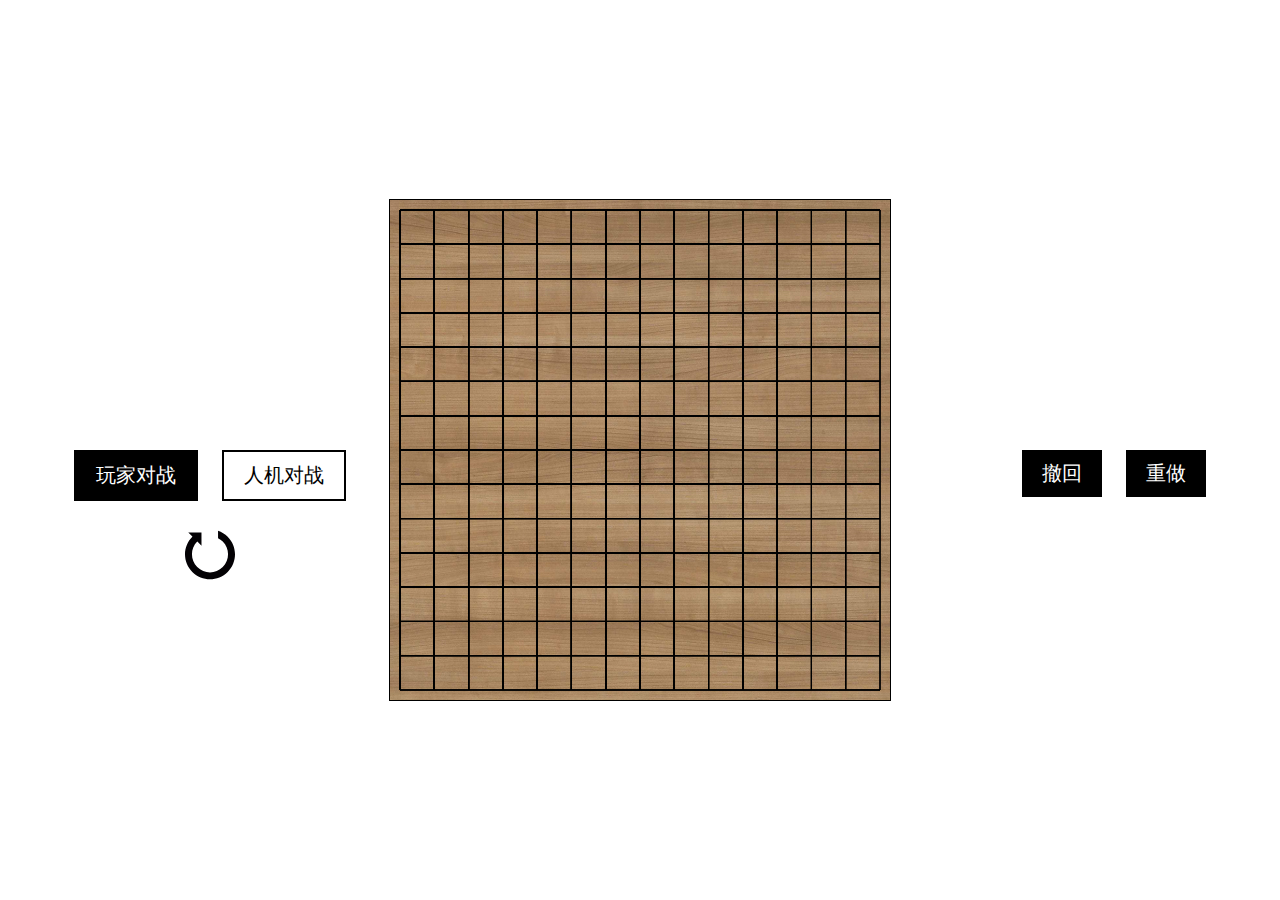
<file: index.html>
<!DOCTYPE html>
<html lang="en">
<head>
	<meta charset="UTF-8">
	<meta name="viewport" content="width=device-width, initial-scale=1.0">
	<meta http-equiv="X-UA-Compatible" content="ie=edge">
	<link rel="stylesheet" href="main.css">
	<title>五子棋Demo</title>
</head>
<body>
	<div class='btnBar'>
		<button id='undo' class="btn" onclick='undo()'>撤回</button>
		<button id='redo'  class="btn" onclick='redo()'>重做</button>

	</div>
	<div class="mode">
		<button id='pvp' class="btn-empty active" onclick='pvp()'>玩家对战</button>
		<button id='ai' class="btn-empty" onclick='ai()'>人机对战</button>
		<button id='restart'  onclick='refresh()'><img src='restart.svg' alt='restart' width="100%"/></button>
	</div>
	<canvas id='canvas' class="center" height='500px' width='500px' style="border:1px solid #000;"></canvas>
	<script src='mode.js' type='text/javascript'></script>
	<script src='pvp.js' type='text/javascript'></script>
	<script>
	function refresh(){
		window.location.reload();
	}
	</script>
</body>
</html>
</file>
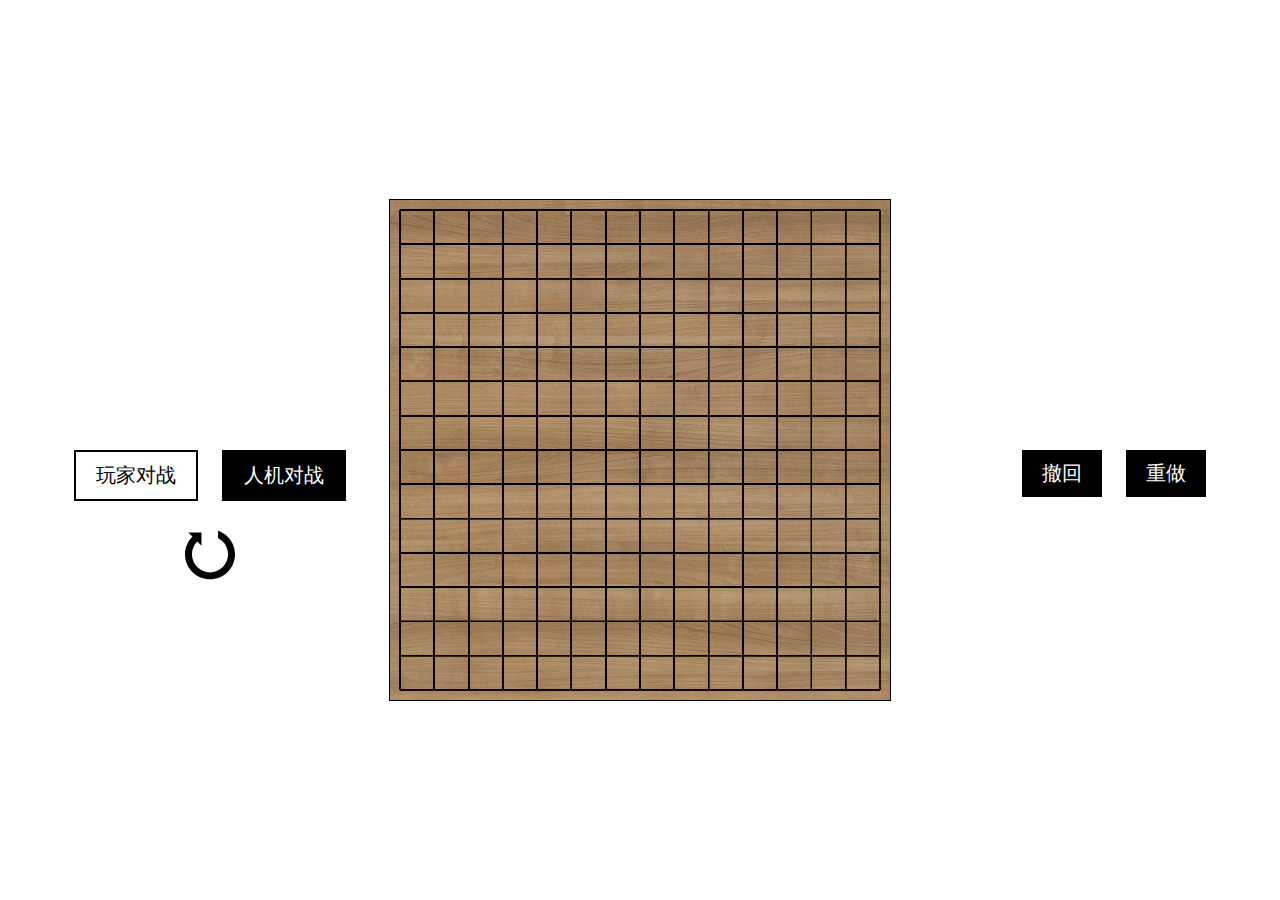
<file: ai.html>
<!DOCTYPE html>
<html lang="en">
<head>
	<meta charset="UTF-8">
	<meta name="viewport" content="width=device-width, initial-scale=1.0">
	<meta http-equiv="X-UA-Compatible" content="ie=edge">
	<link rel="stylesheet" href="main.css">
	<title>五子棋Demo</title>
</head>
<body>
	<div class='btnBar'>
		<button id='undo' class="btn" onclick='undo()'>撤回</button>
		<button id='redo'  class="btn" onclick='redo()'>重做</button>
	</div>
	<div class="mode">
		<button id='pvp' class="btn-empty" onclick='pvp()'>玩家对战</button>
		<button id='ai' class="btn-empty active" onclick='ai()'>人机对战</button>
		<button id='restart'  onclick='refresh()'><img src='restart.svg' alt='restart' width="100%"/></button>
	</div>
	<canvas id='canvas' class="center" height='500px' width='500px' style="border:1px solid #000;"></canvas>
	<script src='mode.js' type='text/javascript'></script>
	<script src='ai.js' type='text/javascript'></script>
	<script>
	function refresh(){
		window.location.reload();
	}
	</script>
</body>
</html>
</file>
<file: main.css>
.center{
	position:absolute;
	left:50%;
	top:50%;
	-webkit-transform: translate(-50%,-50%);
	-ms-transform: translate(-50%,-50%);
	transform: translate(-50%,-50%);
}
.btnBar{
	position:absolute;
	right:5%;
	top:50%;
}
.btn{
	padding:10px 20px;
	margin:0 10px;
	background-color:#000;
	color:#fff;
	border:0;
	font-size:20px;
	cursor:pointer;
	transition:0.3s;
}
.btn:focus{
	outline: none;
}
.btn:active{
	-webkit-transform: scale(0.9,0.9);
	-ms-transform: scale(0.9,0.9);
	transform: scale(0.9,0.9);
}
.mode{
	position:absolute;
	left:5%;
	top:50%;
}
.btn-empty{
	padding:10px 20px;
	margin:0 10px;
	background-color:#fff;
	color:#000;
	border:2px solid #000;
	font-size:20px;
	cursor:pointer;
	transition:0.3s;
}
.active{
	background-color:#000;
	color:#fff;
}
#restart{
	display:block;
	margin:10% auto;
	width:50px;
	height:50px;
	padding:0 0;
	background-color:#fff;
	color:#fff;
	border:0;
	font-size:20px;
	cursor:pointer;
	-webkit-transition: 0.3s;
	-o-transition: 0.3s;
	transition: 0.3s;
}
#restart:hover{
	-webkit-transform: scale(1.1,1.1);
	-ms-transform: scale(1.1,1.1);
	transform: scale(1.1,1.1);
}
</file>
